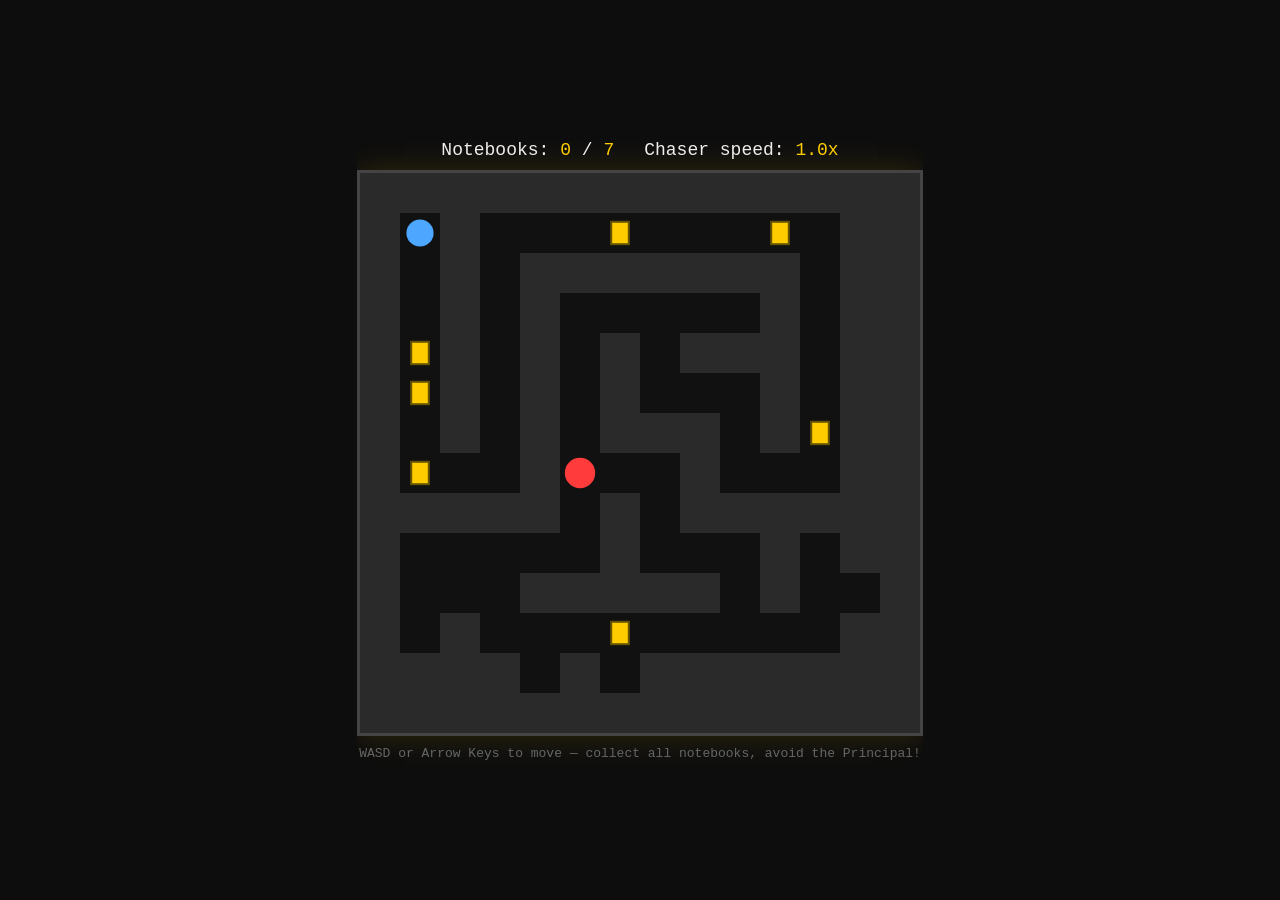
<file: tests/maze.html>
<!DOCTYPE html>
<html lang="en">
<head>
<meta charset="UTF-8">
<title>Notebook Nightmare</title>
<style>
  html, body {
    margin: 0;
    padding: 0;
    background: #0d0d0d;
    color: #eee;
    font-family: 'Courier New', monospace;
    overflow: hidden;
    height: 100%;
    display: flex;
    flex-direction: column;
    align-items: center;
    justify-content: center;
  }
  #hud {
    display: flex;
    gap: 30px;
    margin-bottom: 10px;
    font-size: 18px;
  }
  #hud span { color: #ffcc00; }
  canvas {
    background: #111;
    border: 3px solid #444;
    box-shadow: 0 0 30px rgba(255,204,0,0.15);
  }
  #overlay {
    position: absolute;
    inset: 0;
    background: rgba(0,0,0,0.9);
    display: none;
    flex-direction: column;
    align-items: center;
    justify-content: center;
    text-align: center;
    z-index: 10;
  }
  #overlay h1 {
    font-size: 48px;
    margin-bottom: 10px;
  }
  #overlay.caught h1 { color: #ff3b3b; text-shadow: 0 0 20px #ff3b3b; }
  #overlay.win h1 { color: #4dff88; text-shadow: 0 0 20px #4dff88; }
  #overlay p { color: #aaa; margin-bottom: 20px; }
  button {
    background: #ffcc00;
    border: none;
    padding: 12px 24px;
    font-size: 16px;
    font-weight: bold;
    cursor: pointer;
    border-radius: 4px;
    font-family: inherit;
  }
  button:hover { background: #ffdd44; }
  #info {
    margin-top: 10px;
    color: #666;
    font-size: 13px;
  }
</style>
</head>
<body>

<div id="hud">
  <div>Notebooks: <span id="score">0</span> / <span id="total">7</span></div>
  <div>Chaser speed: <span id="speedDisplay">1.0x</span></div>
</div>

<canvas id="game" width="560" height="560"></canvas>
<div id="info">WASD or Arrow Keys to move — collect all notebooks, avoid the Principal!</div>

<div id="overlay">
  <h1 id="overlayTitle"></h1>
  <p id="overlayText"></p>
  <button onclick="restartGame()">Try Again</button>
</div>

<script>
const canvas = document.getElementById('game');
const ctx = canvas.getContext('2d');

const COLS = 14, ROWS = 14;
const CELL = canvas.width / COLS;

// 1 = wall, 0 = open
// Generate maze using randomized DFS
function generateMaze(cols, rows) {
  const grid = Array.from({length: rows}, () => Array(cols).fill(1));

  function carve(cx, cy) {
    const dirs = [[0,-2],[0,2],[-2,0],[2,0]];
    dirs.sort(() => Math.random() - 0.5);
    for (const [dx, dy] of dirs) {
      const nx = cx + dx, ny = cy + dy;
      if (nx > 0 && nx < cols - 1 && ny > 0 && ny < rows - 1 && grid[ny][nx] === 1) {
        grid[cy + dy/2][cx + dx/2] = 0;
        grid[ny][nx] = 0;
        carve(nx, ny);
      }
    }
  }

  grid[1][1] = 0;
  carve(1, 1);

  // open up a few extra passages so it's not too maze-like / has loops
  for (let i = 0; i < Math.floor(cols * rows * 0.04); i++) {
    const rx = 1 + Math.floor(Math.random() * (cols - 2));
    const ry = 1 + Math.floor(Math.random() * (rows - 2));
    grid[ry][rx] = 0;
  }

  return grid;
}

let maze, player, chaser, notebooks, collected, chaserSpeed, gameOver, moveTimer;
let chaserMoveInterval;

const BASE_INTERVAL = 320; // ms per chaser step at 1x speed

function openCells() {
  const cells = [];
  for (let y = 1; y < ROWS - 1; y++) {
    for (let x = 1; x < COLS - 1; x++) {
      if (maze[y][x] === 0) cells.push({x, y});
    }
  }
  return cells;
}

function dist(a, b) {
  return Math.abs(a.x - b.x) + Math.abs(a.y - b.y);
}

function initGame() {
  maze = generateMaze(COLS, ROWS);
  const cells = openCells();

  player = {x: 1, y: 1};

  // place chaser far from player
  let candidates = cells.filter(c => dist(c, player) > 8);
  chaser = candidates.length ? {...candidates[Math.floor(Math.random() * candidates.length)]} : {...cells[cells.length - 1]};

  // place notebooks on random open cells, not too close to player
  notebooks = [];
  const notebookCandidates = cells.filter(c => dist(c, player) > 2 && !(c.x === chaser.x && c.y === chaser.y));
  notebookCandidates.sort(() => Math.random() - 0.5);
  const total = Math.min(7, notebookCandidates.length);
  for (let i = 0; i < total; i++) notebooks.push(notebookCandidates[i]);

  collected = 0;
  chaserSpeed = 1.0;
  gameOver = false;
  document.getElementById('score').textContent = collected;
  document.getElementById('total').textContent = notebooks.length;
  document.getElementById('speedDisplay').textContent = chaserSpeed.toFixed(1) + 'x';
  document.getElementById('overlay').style.display = 'none';

  if (chaserMoveInterval) clearInterval(chaserMoveInterval);
  scheduleChaser();
}

function scheduleChaser() {
  if (chaserMoveInterval) clearInterval(chaserMoveInterval);
  chaserMoveInterval = setInterval(moveChaser, BASE_INTERVAL / chaserSpeed);
}

// BFS pathfinding for chaser toward player
function bfsNextStep(from, to) {
  const key = (x, y) => x + ',' + y;
  const visited = new Set([key(from.x, from.y)]);
  const queue = [[from.x, from.y, []]];
  const dirs = [[0,-1],[0,1],[-1,0],[1,0]];

  while (queue.length) {
    const [cx, cy, path] = queue.shift();
    if (cx === to.x && cy === to.y) {
      return path.length ? path[0] : {x: cx, y: cy};
    }
    for (const [dx, dy] of dirs) {
      const nx = cx + dx, ny = cy + dy;
      if (nx < 0 || ny < 0 || nx >= COLS || ny >= ROWS) continue;
      if (maze[ny][nx] === 1) continue;
      const k = key(nx, ny);
      if (visited.has(k)) continue;
      visited.add(k);
      queue.push([nx, ny, [...path, {x: nx, y: ny}]]);
    }
  }
  return null;
}

function moveChaser() {
  if (gameOver) return;
  const next = bfsNextStep(chaser, player);
  if (next) {
    chaser.x = next.x;
    chaser.y = next.y;
  }
  if (chaser.x === player.x && chaser.y === player.y) {
    triggerGameOver(false);
  }
  draw();
}

function tryMovePlayer(dx, dy) {
  if (gameOver) return;
  const nx = player.x + dx, ny = player.y + dy;
  if (nx < 0 || ny < 0 || nx >= COLS || ny >= ROWS) return;
  if (maze[ny][nx] === 1) return;
  player.x = nx;
  player.y = ny;

  // check notebook pickup
  const idx = notebooks.findIndex(n => n.x === nx && n.y === ny && !n.collected);
  if (idx !== -1) {
    notebooks[idx].collected = true;
    collected++;
    document.getElementById('score').textContent = collected;
    chaserSpeed += 0.18;
    document.getElementById('speedDisplay').textContent = chaserSpeed.toFixed(1) + 'x';
    scheduleChaser();

    if (collected >= notebooks.length) {
      triggerGameOver(true);
    }
  }

  // check collision with chaser
  if (player.x === chaser.x && player.y === chaser.y) {
    triggerGameOver(false);
  }

  draw();
}

function triggerGameOver(won) {
  gameOver = true;
  if (chaserMoveInterval) clearInterval(chaserMoveInterval);
  const overlay = document.getElementById('overlay');
  overlay.className = won ? 'win' : 'caught';
  overlay.style.display = 'flex';
  document.getElementById('overlayTitle').textContent = won ? 'You collected them all!' : 'The Principal got you!';
  document.getElementById('overlayText').textContent = won
    ? 'Every notebook found. Nice work.'
    : 'Caught in the halls. Better luck next time.';
}

function restartGame() {
  initGame();
  draw();
}

function draw() {
  ctx.clearRect(0, 0, canvas.width, canvas.height);

  // maze walls
  ctx.fillStyle = '#2a2a2a';
  for (let y = 0; y < ROWS; y++) {
    for (let x = 0; x < COLS; x++) {
      if (maze[y][x] === 1) {
        ctx.fillRect(x * CELL, y * CELL, CELL, CELL);
      }
    }
  }

  // notebooks
  ctx.fillStyle = '#ffcc00';
  notebooks.forEach(n => {
    if (n.collected) return;
    const cx = n.x * CELL + CELL / 2;
    const cy = n.y * CELL + CELL / 2;
    ctx.save();
    ctx.translate(cx, cy);
    ctx.fillRect(-CELL * 0.22, -CELL * 0.28, CELL * 0.44, CELL * 0.56);
    ctx.strokeStyle = '#665500';
    ctx.lineWidth = 2;
    ctx.strokeRect(-CELL * 0.22, -CELL * 0.28, CELL * 0.44, CELL * 0.56);
    ctx.restore();
  });

  // chaser
  ctx.fillStyle = '#ff3b3b';
  ctx.beginPath();
  ctx.arc(chaser.x * CELL + CELL/2, chaser.y * CELL + CELL/2, CELL * 0.38, 0, Math.PI * 2);
  ctx.fill();

  // player
  ctx.fillStyle = '#4da6ff';
  ctx.beginPath();
  ctx.arc(player.x * CELL + CELL/2, player.y * CELL + CELL/2, CELL * 0.34, 0, Math.PI * 2);
  ctx.fill();
}

document.addEventListener('keydown', (e) => {
  const key = e.key.toLowerCase();
  if (['w','arrowup'].includes(key)) tryMovePlayer(0, -1);
  else if (['s','arrowdown'].includes(key)) tryMovePlayer(0, 1);
  else if (['a','arrowleft'].includes(key)) tryMovePlayer(-1, 0);
  else if (['d','arrowright'].includes(key)) tryMovePlayer(1, 0);
});

initGame();
draw();
</script>

</body>
</html>
</file>
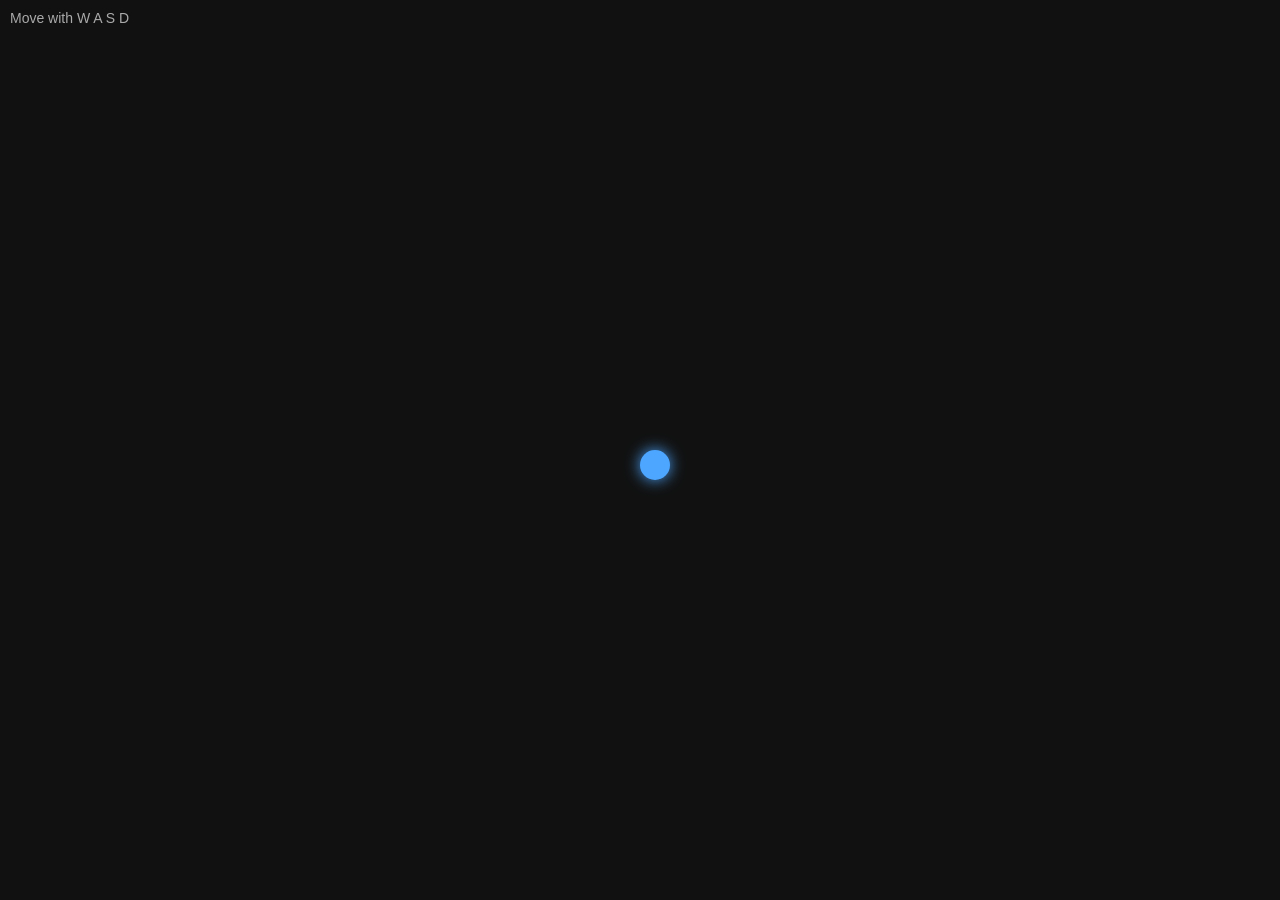
<file: tests/test.html>
<!DOCTYPE html>
<html lang="en">
<head>
<meta charset="UTF-8">
<title>WASD Dot</title>
<style>
  html, body {
    margin: 0;
    padding: 0;
    overflow: hidden;
    background: #111;
    height: 100%;
  }
  #dot {
    position: absolute;
    width: 30px;
    height: 30px;
    border-radius: 50%;
    background: #4da6ff;
    box-shadow: 0 0 15px #4da6ff;
    left: 0;
    top: 0;
  }
  #info {
    position: absolute;
    top: 10px;
    left: 10px;
    color: #aaa;
    font-family: sans-serif;
    font-size: 14px;
  }
</style>
</head>
<body>

<div id="info">Move with W A S D</div>
<div id="dot"></div>

<script>
  const dot = document.getElementById('dot');

  let x = window.innerWidth / 2;
  let y = window.innerHeight / 2;
  const speed = 4;
  const dotSize = 30;

  const keys = { w: false, a: false, s: false, d: false };

  document.addEventListener('keydown', (e) => {
    const key = e.key.toLowerCase();
    if (key in keys) keys[key] = true;
  });

  document.addEventListener('keyup', (e) => {
    const key = e.key.toLowerCase();
    if (key in keys) keys[key] = false;
  });

  function update() {
    if (keys.w) y -= speed;
    if (keys.s) y += speed;
    if (keys.a) x -= speed;
    if (keys.d) x += speed;

    // keep dot within window bounds
    x = Math.max(0, Math.min(window.innerWidth - dotSize, x));
    y = Math.max(0, Math.min(window.innerHeight - dotSize, y));

    dot.style.left = x + 'px';
    dot.style.top = y + 'px';

    requestAnimationFrame(update);
  }

  update();
</script>

</body>
</html>
</file>
